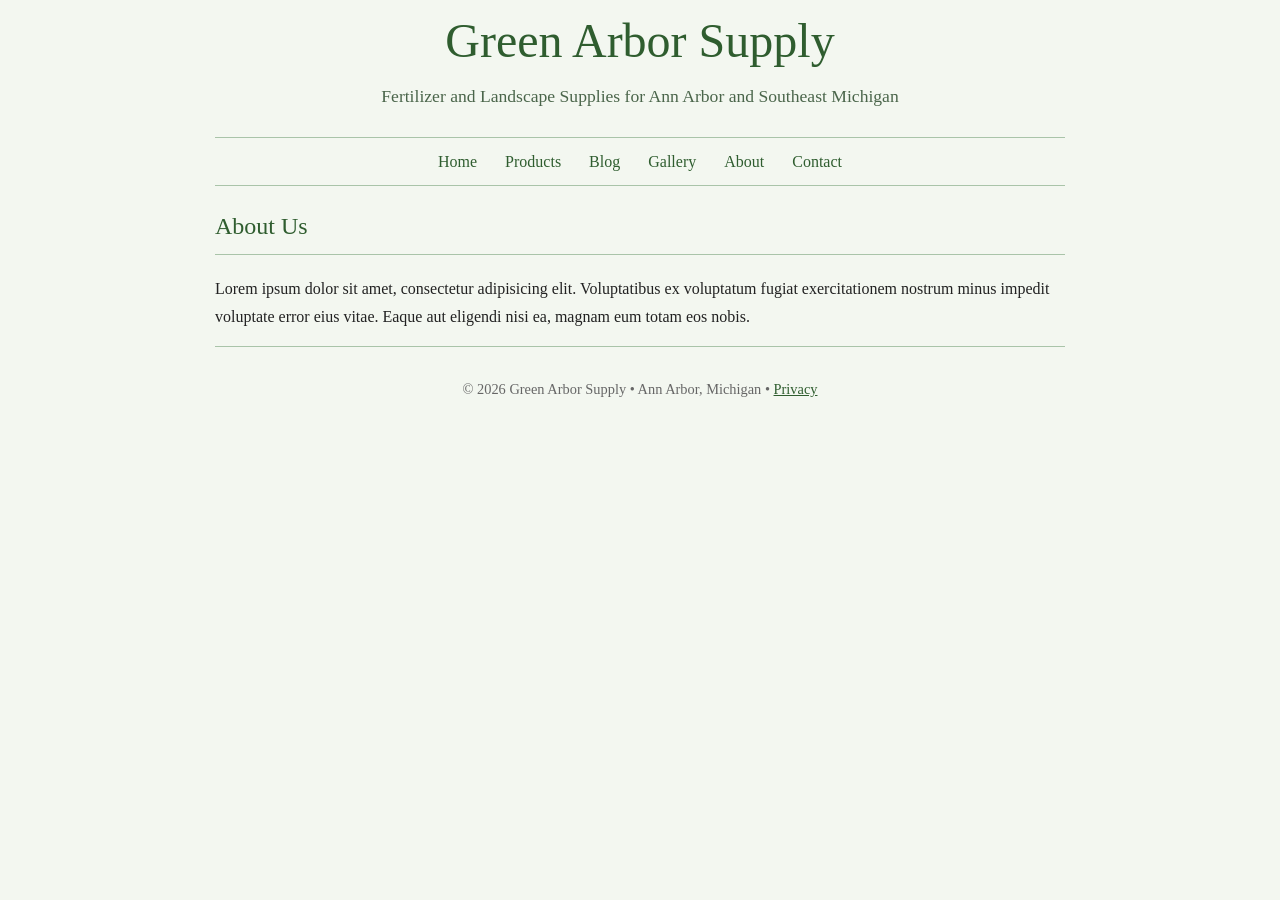
<file: about.html>
<!DOCTYPE html>
<html lang="en">
<head>
    <meta charset="UTF-8">
    <meta name="viewport" content="width=device-width, initial-scale=1.0">
    <title>Green Arbor Supply</title>
    <link rel="stylesheet" type="text/css" href="style.css">
</head>
<body>
<div class="container">
    <header>
        <h1>Green Arbor Supply</h1>
        <div class="tagline">
            Fertilizer and Landscape Supplies for Ann Arbor and Southeast Michigan
        </div>
        <nav>
            <a href="/">Home</a>
            <a href="/products">Products</a>
            <a href="/blog">Blog</a>
            <a href="/gallery">Gallery</a>
            <a href="/about">About</a>
            <a href="/contact">Contact</a>
        </nav>
    </header>
    <h2>About Us</h2>
    <p>Lorem ipsum dolor sit amet, consectetur adipisicing elit. Voluptatibus ex voluptatum fugiat exercitationem nostrum minus impedit voluptate error eius vitae. Eaque aut eligendi nisi ea, magnam eum totam eos nobis.</p>
    <div class="footer">
        © 2026 Green Arbor Supply • Ann Arbor, Michigan • <a href="/privacy">Privacy</a>
    </div>
</div>
</body>
</html>
</file>
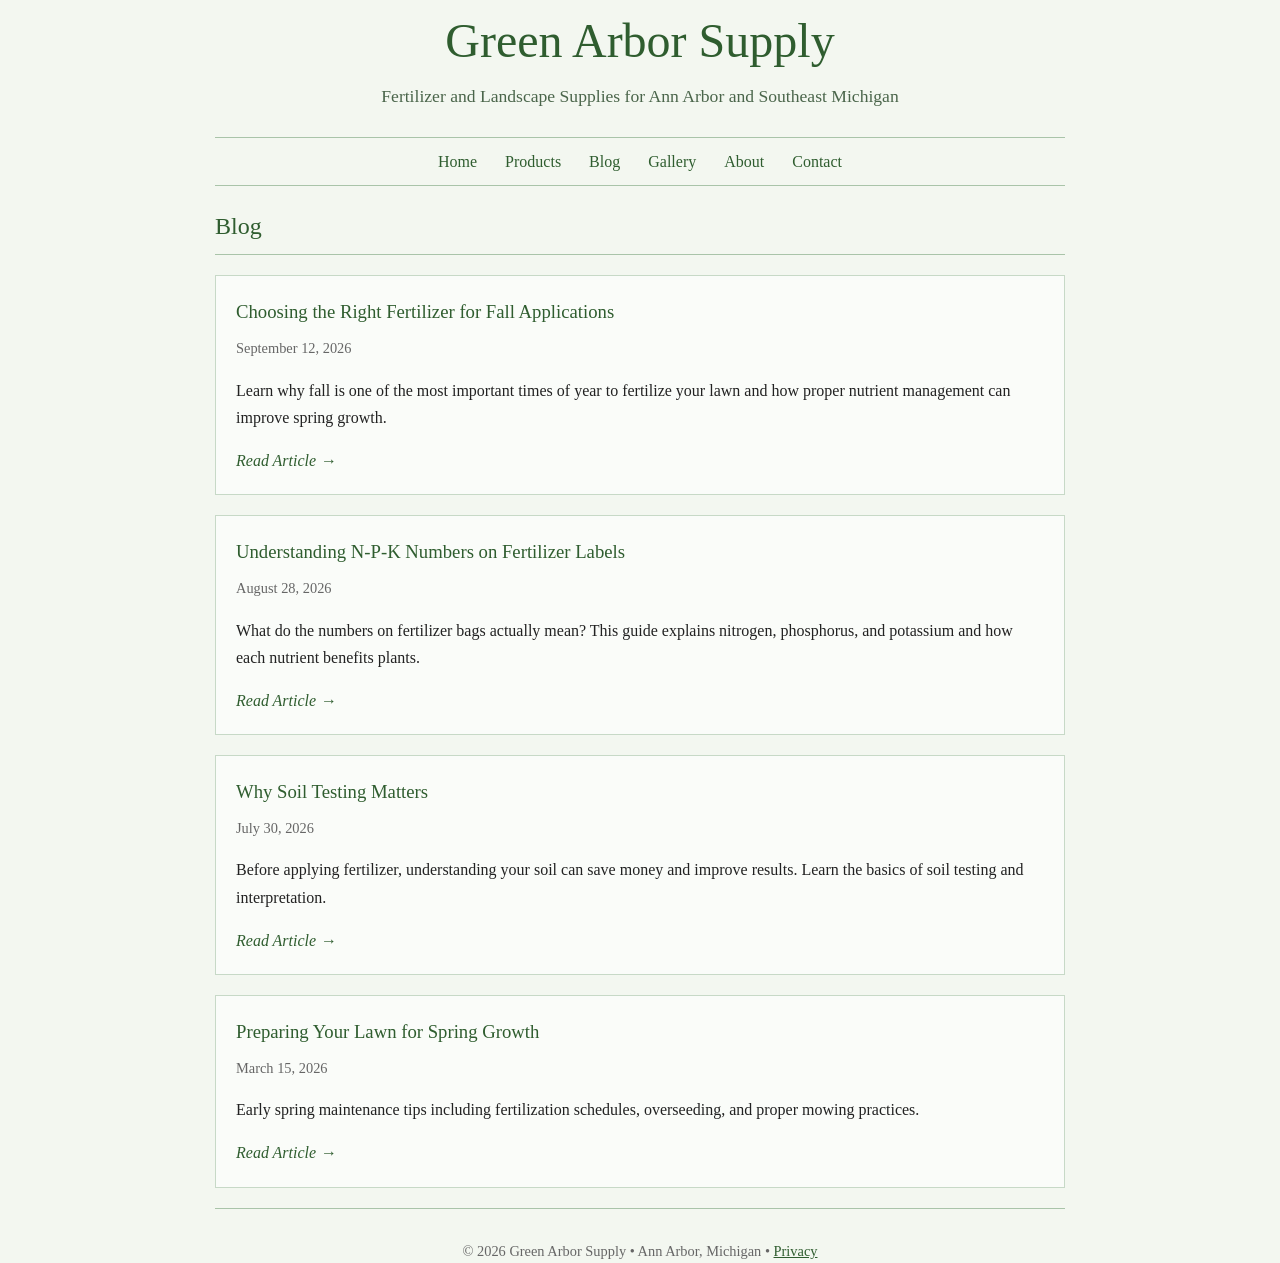
<file: blog.html>
<!DOCTYPE html>
<html lang="en">
<head>
    <meta charset="UTF-8">
    <meta name="viewport" content="width=device-width, initial-scale=1.0">
    <title>Green Arbor Supply</title>
    <link rel="stylesheet" type="text/css" href="style.css">
    <style>
        .blog-post {
            display: block;
            text-decoration: none;
            color: inherit;
            border: 1px solid #c7d9c7;
            background: #fafcf9;
            padding: 20px;
            margin-bottom: 20px;
        }

        .blog-post:hover {
            background: #eef5eb;
        }

        .blog-post h3 {
            margin-top: 0;
            margin-bottom: 8px;
            color: #2f5d2f;
            font-weight: normal;
        }

        .date {
            color: #666;
            font-size: 0.9rem;
            margin-bottom: 10px;
        }

        .read-more {
            color: #2f5d2f;
            font-style: italic;
        }
    </style>
</head>
<body>
<div class="container">
    <header>
        <h1>Green Arbor Supply</h1>
        <div class="tagline">
            Fertilizer and Landscape Supplies for Ann Arbor and Southeast Michigan
        </div>
        <nav>
            <a href="/">Home</a>
            <a href="/products">Products</a>
            <a href="/blog">Blog</a>
            <a href="/gallery">Gallery</a>
            <a href="/about">About</a>
            <a href="/contact">Contact</a>
        </nav>
    </header>
    <h2>Blog</h2>
    <a class="blog-post" href="/blog/fall-fertilizer-guide"> <h3>Choosing the Right Fertilizer for Fall Applications</h3> <div class="date">September 12, 2026</div> <p> Learn why fall is one of the most important times of year to fertilize your lawn and how proper nutrient management can improve spring growth. </p> <div class="read-more">Read Article →</div> </a> <a class="blog-post" href="/blog/understanding-npk"> <h3>Understanding N-P-K Numbers on Fertilizer Labels</h3> <div class="date">August 28, 2026</div> <p> What do the numbers on fertilizer bags actually mean? This guide explains nitrogen, phosphorus, and potassium and how each nutrient benefits plants. </p> <div class="read-more">Read Article →</div> </a> <a class="blog-post" href="/blog/soil-testing-basics"> <h3>Why Soil Testing Matters</h3> <div class="date">July 30, 2026</div> <p> Before applying fertilizer, understanding your soil can save money and improve results. Learn the basics of soil testing and interpretation. </p> <div class="read-more">Read Article →</div> </a> <a class="blog-post" href="/blog/spring-lawn-preparation"> <h3>Preparing Your Lawn for Spring Growth</h3> <div class="date">March 15, 2026</div> <p> Early spring maintenance tips including fertilization schedules, overseeding, and proper mowing practices. </p> <div class="read-more">Read Article →</div> </a>
    <div class="footer">
        © 2026 Green Arbor Supply • Ann Arbor, Michigan • <a href="/privacy">Privacy</a>
    </div>
</div>
</body>
</html>
</file>
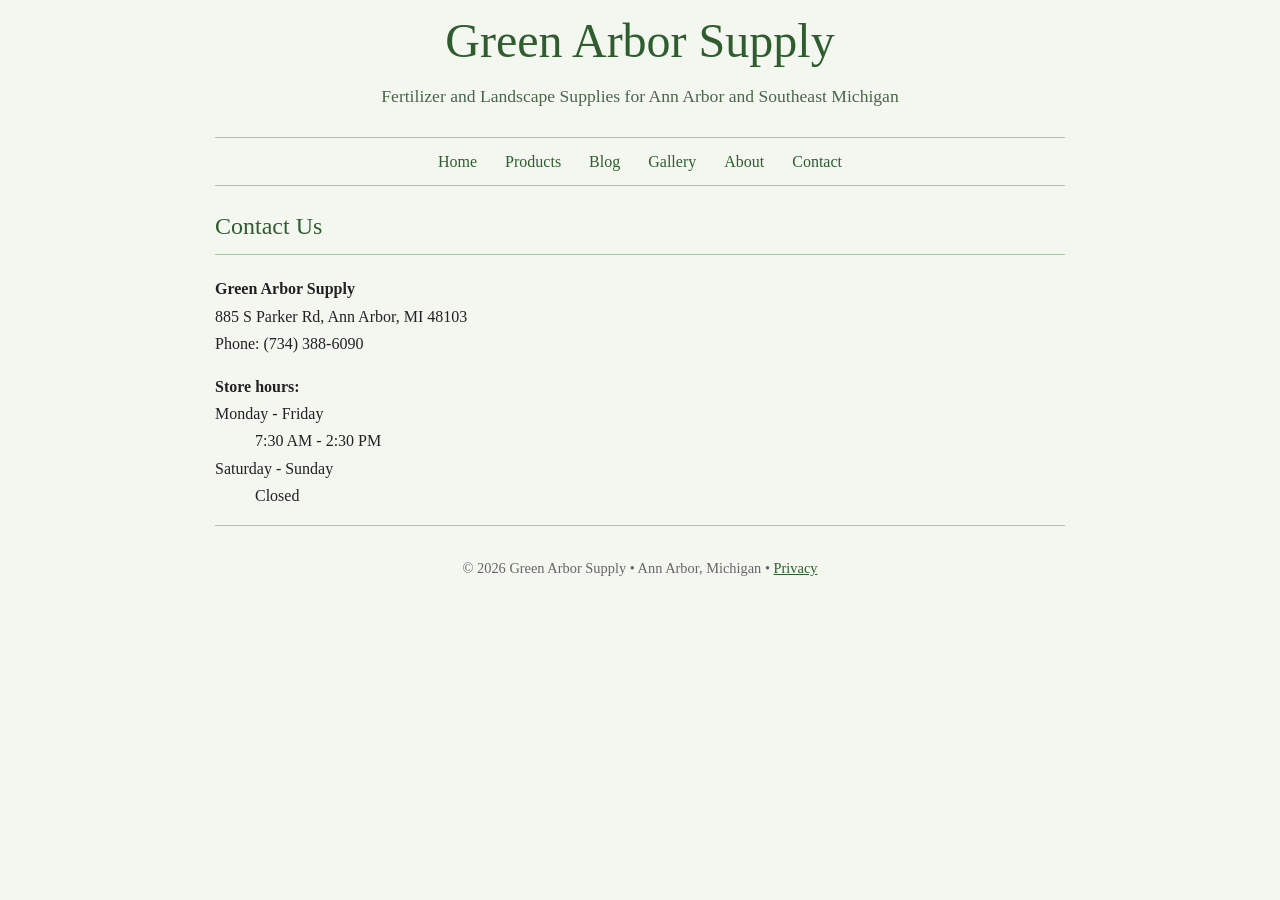
<file: contact.html>
<!DOCTYPE html>
<html lang="en">
<head>
    <meta charset="UTF-8">
    <meta name="viewport" content="width=device-width, initial-scale=1.0">
    <title>Green Arbor Supply</title>
    <link rel="stylesheet" type="text/css" href="style.css">
</head>
<body>
<div class="container">
    <header>
        <h1>Green Arbor Supply</h1>
        <div class="tagline">
            Fertilizer and Landscape Supplies for Ann Arbor and Southeast Michigan
        </div>
        <nav>
            <a href="/">Home</a>
            <a href="/products">Products</a>
            <a href="/blog">Blog</a>
            <a href="/gallery">Gallery</a>
            <a href="/about">About</a>
            <a href="/contact">Contact</a>
        </nav>
    </header>
    <h2>Contact Us</h2>
    <p>
        <strong>Green Arbor Supply</strong><br>
        885 S Parker Rd, Ann Arbor, MI 48103<br>
        Phone: (734) 388-6090<br>
    </p>
    <dl>
        <dt><strong>Store hours:</strong></dt>
        <dt>Monday - Friday</dt>
        <dd>7:30 AM - 2:30 PM</dd>
        <dt>Saturday - Sunday</dt>
        <dd>Closed</dd>
    </dl>
    <div class="footer">
        © 2026 Green Arbor Supply • Ann Arbor, Michigan • <a href="/privacy">Privacy</a>
    </div>
</div>
</body>
</html>
</file>
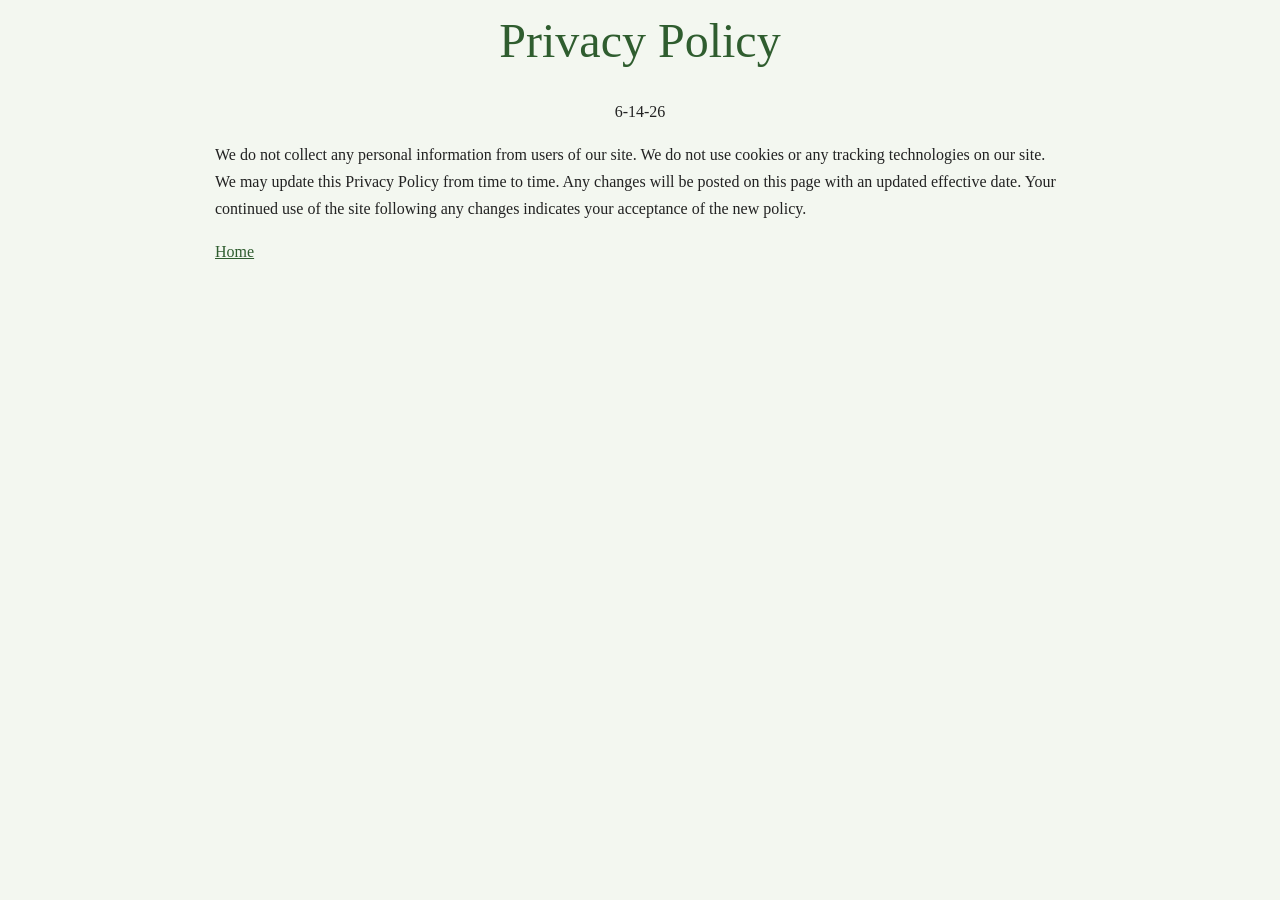
<file: privacy.html>
<!DOCTYPE html>
<html lang="en">
<head>
    <meta charset="UTF-8">
    <meta name="viewport" content="width=device-width, initial-scale=1.0">
    <title>Green Arbor Supply</title>
    <link rel="stylesheet" type="text/css" href="style.css">
</head>
<body>
<div class="container">
    <header>
        <h1>Privacy Policy</h1>
        <p>6-14-26</p>
    </header>
    <p>
        We do not collect any personal information from users of our site. We do not use cookies or any tracking technologies on our site. We may update this Privacy Policy from time to time. Any changes will be posted on this page with an updated effective date. Your continued use of the site following any changes indicates your acceptance of the new policy.
    </p>
    <a href="/">Home</a>
</div>
</body>
</html>
</file>
<file: style.css>
body {
    margin: 0;
    background: #f3f7f0;
    color: #222;
    font-family: Georgia, serif;
    line-height: 1.7;
}

.container {
    max-width: 850px;
    margin: 0 auto;
    padding: 0px 20px;
}

header {
    text-align: center;
}

h1 {
    font-size: 3rem;
    margin-bottom: 10px;
    font-weight: normal;
    color: #2f5d2f;
    margin-top: 0px;
    margin-bottom: 0px;
}

.tagline {
    color: #4a654a;
    font-size: 1.1rem;
}

nav {
    margin-top: 25px;
    padding-top: 10px;
    border-top: 1px solid #a9c4a9;
    border-bottom: 1px solid #a9c4a9;
    padding-bottom: 10px;
}

nav a {
    color: #2f5d2f;
    text-decoration: none;
    margin: 0 12px;
}

nav a:hover {
    text-decoration: underline;
}

.banner {
    width: 100%;
    height: 260px;
    object-fit: cover;
    border: 1px solid #a9c4a9;
}

h2 {
    border-bottom: 1px solid #a9c4a9;
    padding-bottom: 8px;
    margin-bottom: 20px;
    font-weight: normal;
    color: #2f5d2f;
}

.product-image {
    width: 100%;
    max-width: 500px;
    display: block;
    margin: 20px auto;
    border: 1px solid #a9c4a9;
}

.footer {
    text-align: center;
    color: #666;
    font-size: 0.9rem;
    padding-top: 30px;
    border-top: 1px solid #a9c4a9;
}

a {
   color: #2f5d2f; 
}
</file>
